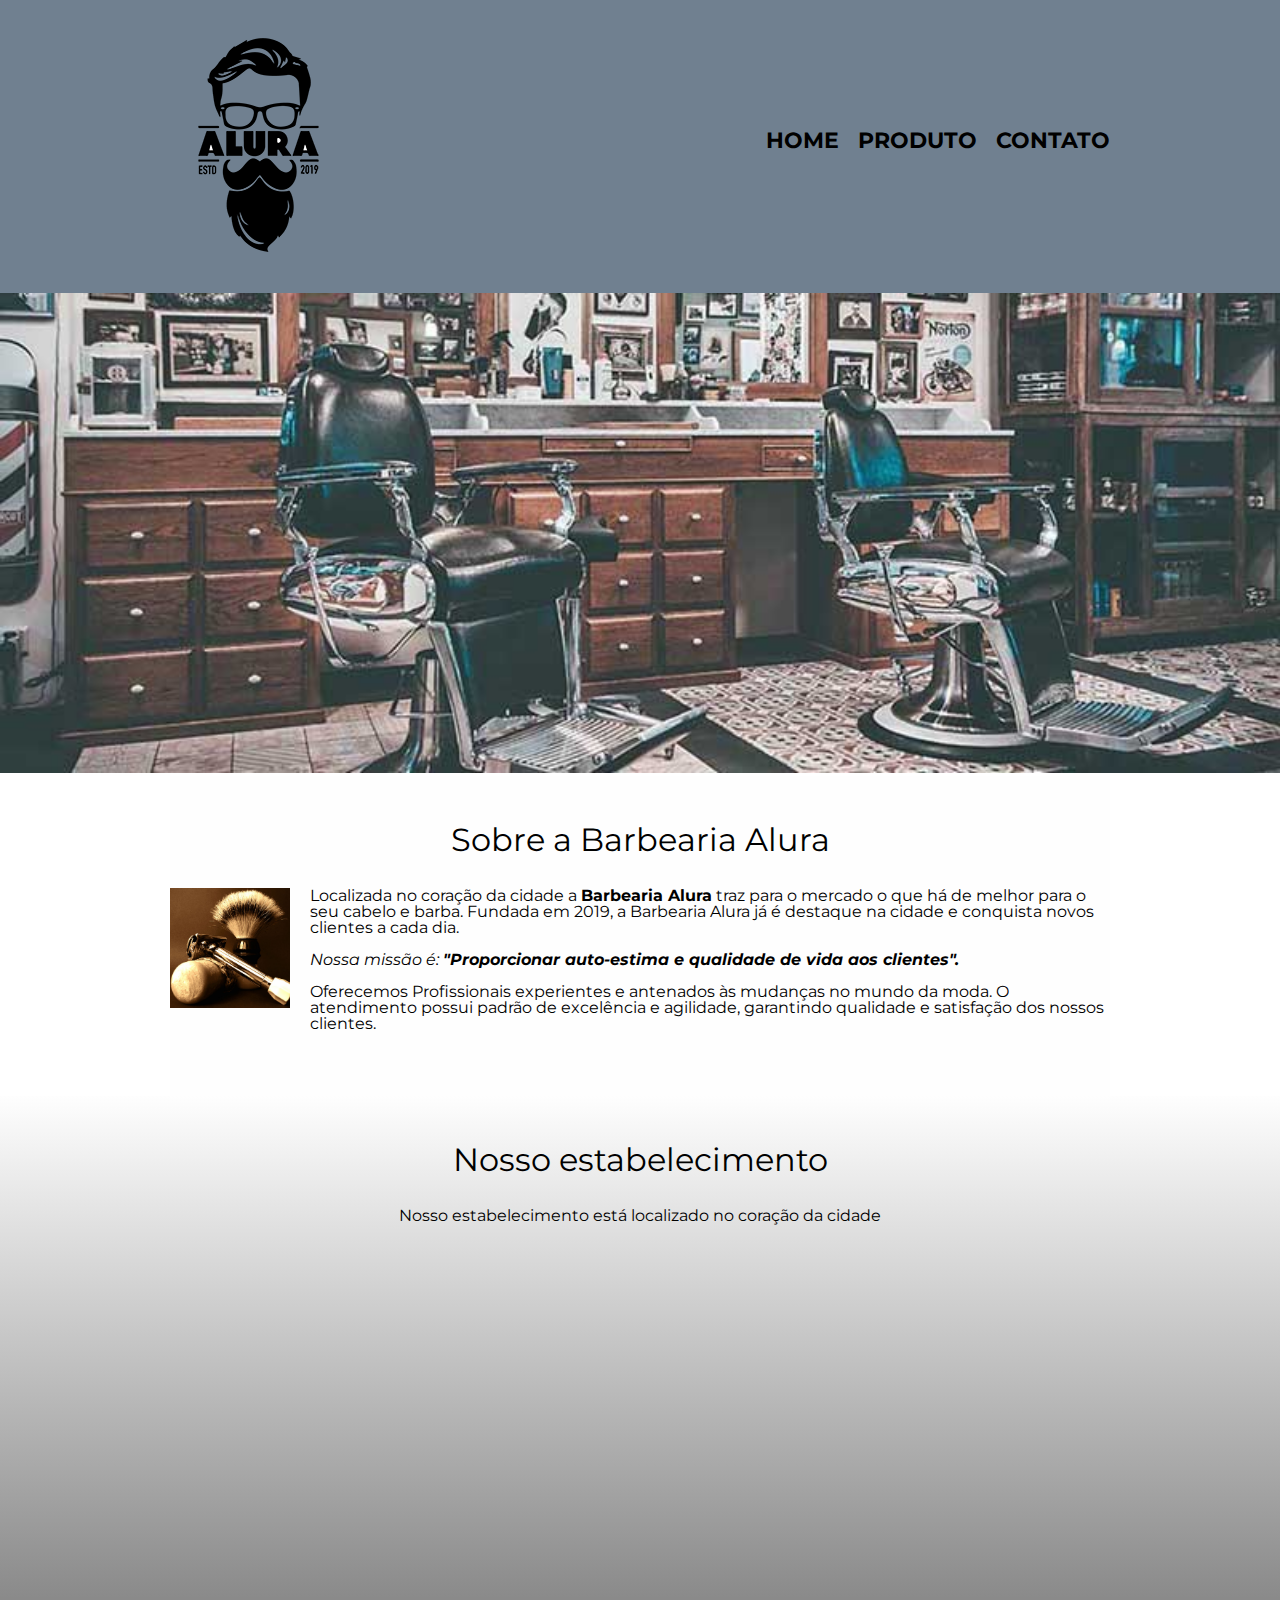
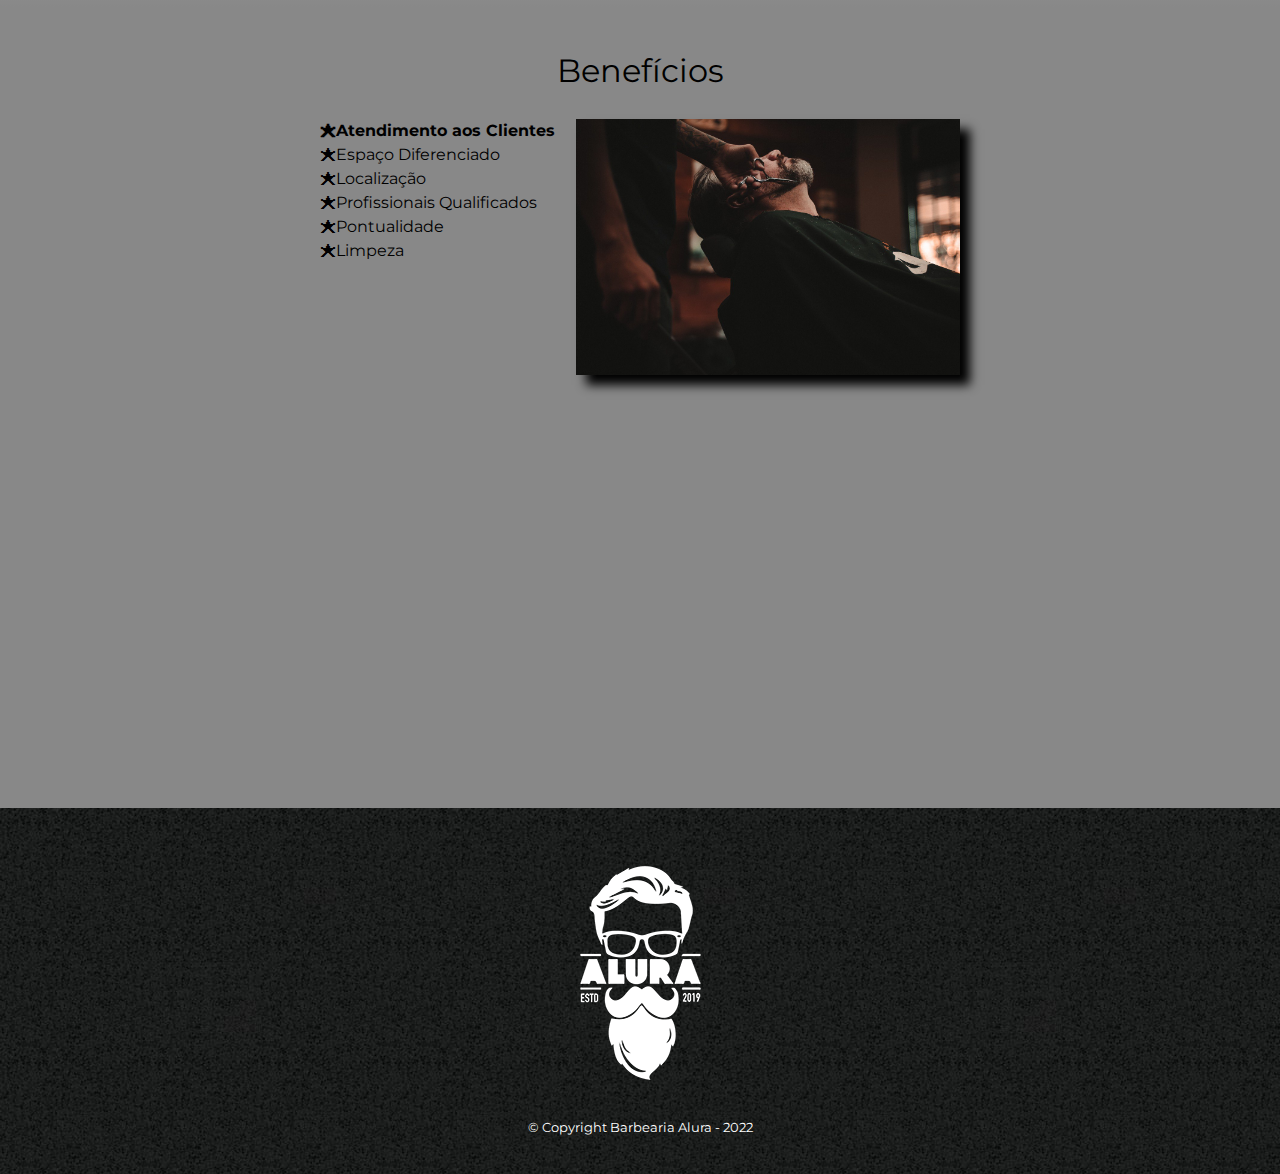
<file: index.html>
<!DOCTYPE html>
<html lang="pt-br">
    <head>
        <meta charset="UTF-8">
                <meta http-equiv="X-UA-Compatible" content="IE=opera">
        <meta name="viewport" content="width=device-width">
        <link rel="stylesheet" href="reset.css">
        <link rel="stylesheet" href="style.css">
        <link href="https://fonts.googleapis.com/css2?family=Montserrat&display=swap" rel="stylesheet">
        <title>Barbearia Alura</title>
    </head>
    <body>
        <header>
                <div class="caixa">
                    <h1><img src="logo.png"></h1>
                <nav>
                    <ul>
                        <li><a href="index.html">Home</a></li>
                        <li><a href="produtos.html">Produto</a></li>
                        <li><a href="contato.html">Contato</a></li>
                    </ul>
                </nav>
                </div>
        </header>   
            <img class="banner" src="banner.jpg">
        <main>        
            <section class="principal">
                <h2 class="titulo-principal">Sobre a Barbearia Alura</h2> 

                <img class="utensilios" src="utensilios.jpg" alt="Utensilios de um Barbeiro">
                <p> Localizada no coração da cidade a <strong>Barbearia Alura</strong> 
                traz para o mercado o que há de melhor para o seu cabelo e barba.
                Fundada em 2019, a Barbearia Alura já é destaque na cidade e conquista 
                novos clientes a cada dia.</p>

                <p id="missao"><em>Nossa missão é: <strong>"Proporcionar auto-estima e 
                qualidade de vida aos clientes".</strong></em></p>

                <p> Oferecemos Profissionais experientes e antenados às mudanças no 
                mundo da moda. O atendimento possui padrão de excelência e agilidade, 
                garantindo qualidade e satisfação dos nossos clientes.</p>
            </section>

            <section class="mapa">
                <h3 class="titulo-principal">Nosso estabelecimento</h3>
                <p>Nosso estabelecimento está localizado no coração da cidade</p>

                <div class="mapa-conteudo">
                    <iframe src="https://www.google.com/maps/embed?pb=!1m16!1m12!1m3!1d14626.258033845072!2d-46.632356132189585!3d-23.584079370855314!2m3!1f0!2f0!3f0!3m2!1i1024!2i768!4f13.1!2m1!1salura%20sp!5e0!3m2!1spt-BR!2sbr!4v1655764989221!5m2!1spt-BR!2sbr"
                    width="100%" height="300" style="border:0;" allowfullscreen="" loading="lazy" referrerpolicy="no-referrer-when-downgrade"></iframe>
                </div>    
            </section>

            <section class="beneficios">
                <h3 class="titulo-principal">Benefícios</h3>
                <div class="conteudo-beneficios">
                    <ul class="lista-beneficios">
                        <li class="itens">Atendimento aos Clientes</li>
                        <li class="itens">Espaço Diferenciado</li>
                        <li class="itens">Localização</li>
                        <li class="itens">Profissionais Qualificados</li>
                        <li class="itens">Pontualidade</li>
                        <li class="itens">Limpeza</li>
                    </ul><img src="beneficios.jpg" class="imagem-beneficios">
                </div>

                <div class="video">
                    <iframe width="100%" height="315" src="https://www.youtube.com/embed/wcVVXUV0YUY" frameborder="0" allow="accelerometer; autoplay; encrypted-media; gyroscope; picture-in-picture" allowfullscreen></iframe>
                </div>
            </section>
        </main>  
        <footer>
            <img src="logo-branco.png" >
            <p class="copyright">&copy; Copyright Barbearia Alura - 2022</p>
        </footer>
    </body>
</html>
</file>
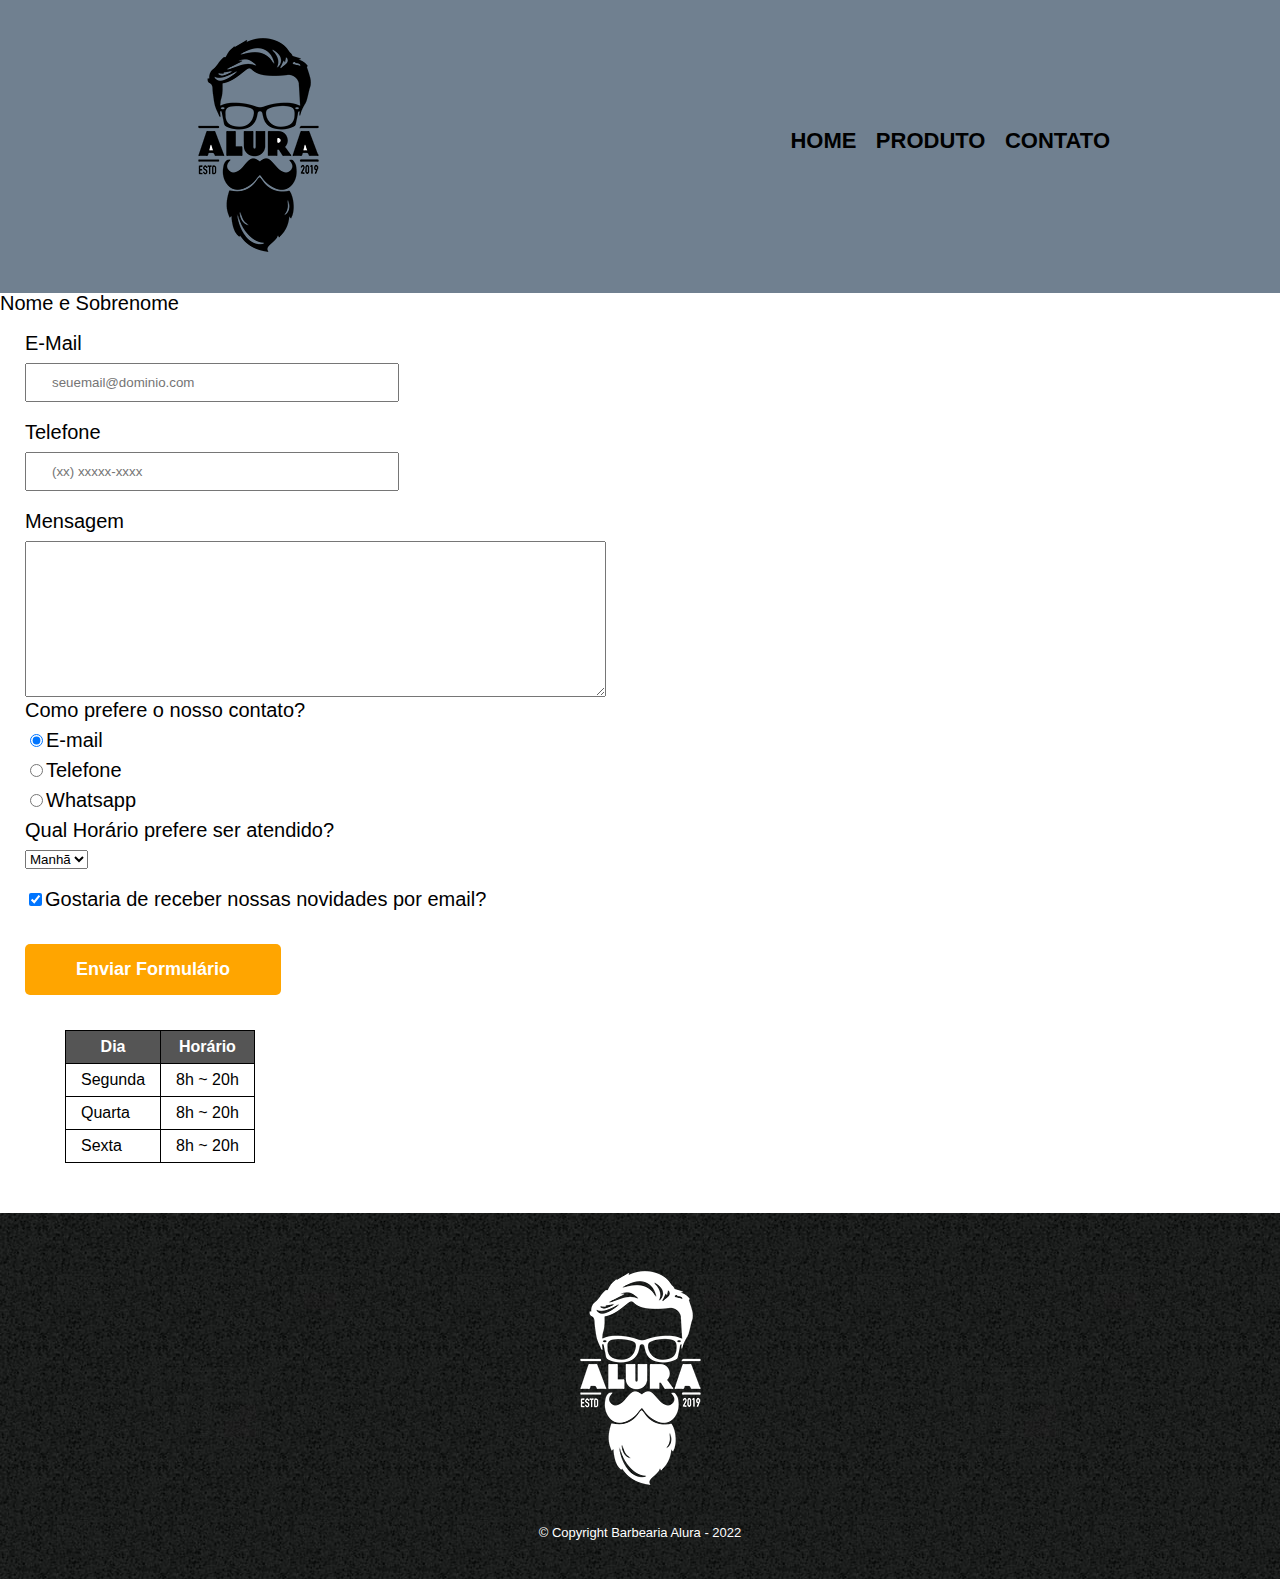
<file: contato.html>
<!DOCTYPE html>
<html lang="pt-br">
<head>
    <meta charset="UTF-8">
    <meta http-equiv="X-UA-Compatible" content="IE=opera">
    <meta name="viewport" content="width=device-width, initial-scale=1.0">
    <link rel="stylesheet" href="reset.css">
    <link rel="stylesheet" href="style.css">
    <title>Contato - Barbearia Alura</title>
</head>
<header>
    <div class="caixa">
    <h1><img src="logo.png" alt="Logo da Barbeiaria Alura"></h1>
    <nav>
        <ul>
            <li><a href="index.html">Home</a></li>
            <li><a href="produtos.html">Produto</a></li>
            <li><a href="contato.html">Contato</a></li>
        </ul>
    </nav>
</div>
</header>
    <main>
        <form>
            <label for="nomesobrenome">Nome e Sobrenome</label>
            <in      put type="text" id="nomesobrenome" class="input-padrao" required>

            <label for="email">E-Mail</label>
            <input type="email" id="email" class="input-padrao" required placeholder="seuemail@dominio.com">

            <label for="telefone">Telefone</label>
            <input type="tel" id="telefone" class="input-padrao" required placeholder="(xx) xxxxx-xxxx">

            <label for="mensagem">Mensagem</label>
            <textarea id="mensagem" cols="70" rows="10" required></textarea>
            <fieldset>
                <legend>Como prefere o nosso contato?</legend>
                <label for="radio-email" ><input name="contato" type="radio" value="email" id="radio-email" checked>E-mail</label>
                <label for="radio-telefone" ><input name="contato" type="radio" value="Telefone" id="radio-telefone">Telefone</label>
                <label for="radio-whatsapp" ><input name="contato" type="radio" value="Whatsapp" id="radio-whatsapp">Whatsapp</label>
                
            </fieldset>

            <fieldset>
                <legend>Qual Horário prefere ser atendido?</legend>
                <select name="" id="">
                     <option value="">Manhã</option>
                     <option value="">Tarde</option>
                     <option value="">Noite</option>
                 </select> 
            </fieldset>

            <label class="checkbox"><input type="checkbox" checked>Gostaria de receber nossas novidades por email?</label>

           
            <input type="submit" value="Enviar Formulário" class="enviar">
        </form>

        <table>
            <thead>
                <tr>
                    <th>Dia</th>
                    <th>Horário</th>
                </tr>
            </thead>
           <tbody>
                <tr>
                    <td>Segunda</td>
                    <td>8h ~ 20h</td>
                </tr>
                <tr>
                    <td>Quarta</td>
                    <td>8h ~ 20h</td>
                </tr>
                <tr>
                    <td>Sexta</td>
                    <td>8h ~ 20h</td>
                </tr>
            </tbody>
            
        </table>
    </main>
<body>
    <footer>
        <img src="logo-branco.png" alt="Logo da Barbearia Alura" >
        <p class="copyright">&copy; Copyright Barbearia Alura - 2022</p>
    </footer>  
</body>
</html>
</file>
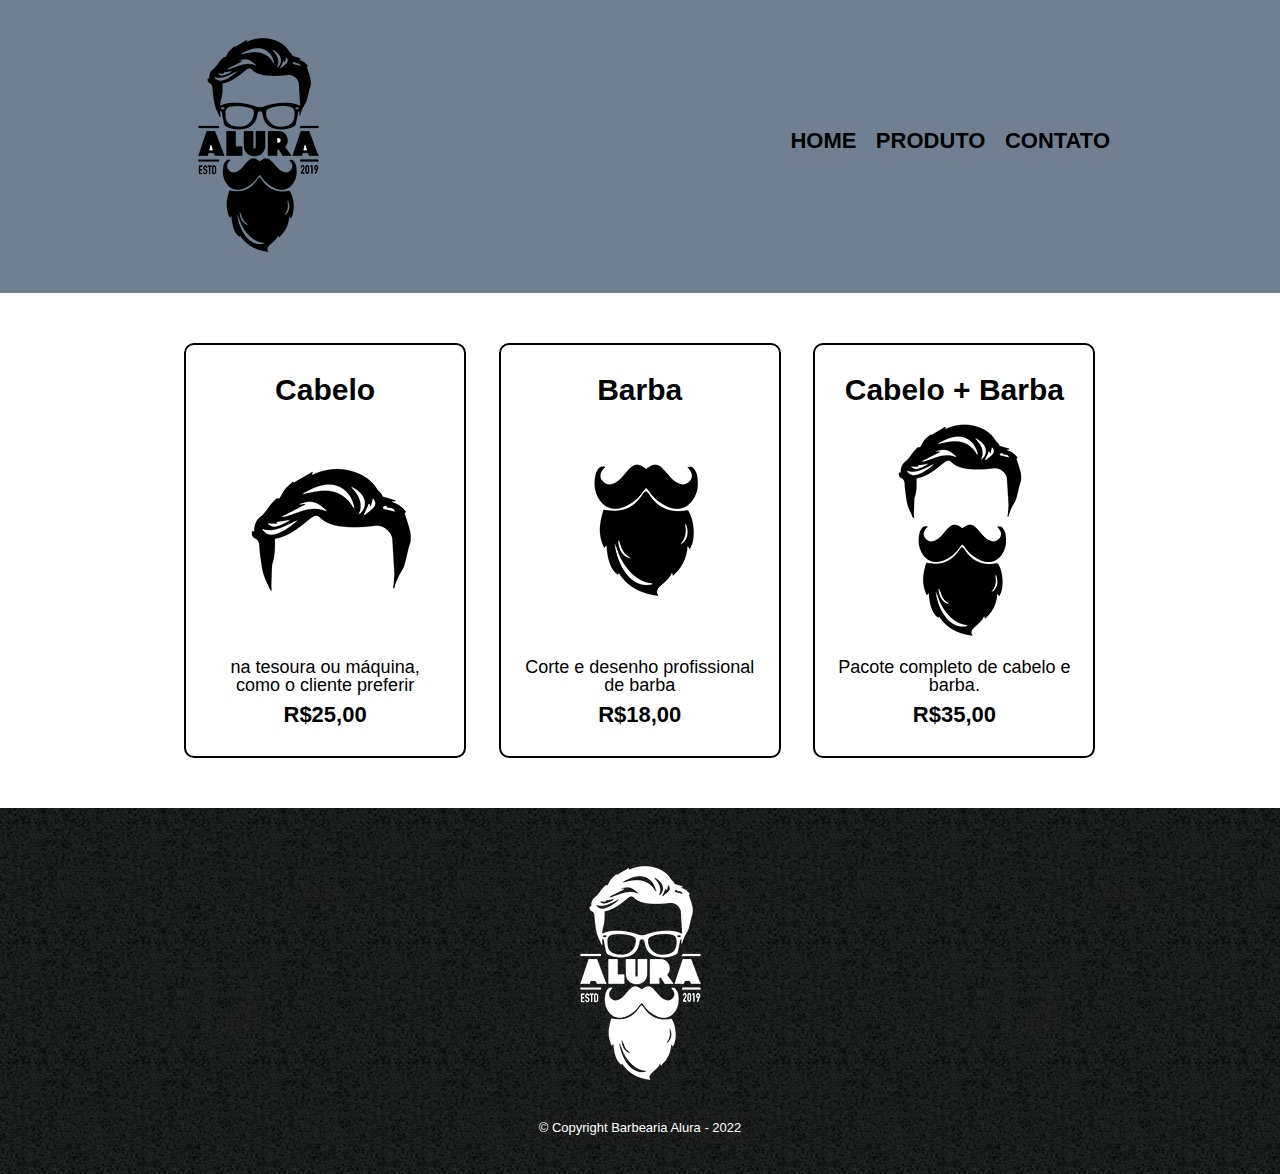
<file: produtos.html>
<!DOCTYPE html>
<html lang="pt-br">
<head>
    <meta charset="UTF-8">
    <meta http-equiv="X-UA-Compatible" content="IE=opera">
    <meta name="viewport" content="width=device-width, initial-scale=1.0">
    <link rel="stylesheet" href="reset.css">
    <link rel="stylesheet" href="style.css">
    <title>Produtos - Barbearia Alura</title>
</head>
<body>
    <header>
            <div class="caixa">
            <h1><img src="logo.png"></h1>
            <nav>
                <ul>
                    <li><a href="index.html">Home</a></li>
                    <li><a href="produtos.html">Produto</a></li>
                    <li><a href="contato.html">Contato</a></li>
                </ul>
            </nav>
        </div>
    </header>   
    
    <main>
        <ul class="produtos">
            <li>
                <h2>Cabelo</h2>
                <img src="cabelo.jpg">
                <p class="produto-descricao">na tesoura ou máquina, como o cliente preferir</p>
                <p class="produto-preco">R$25,00</p>
            </li>            
            <li>
                <h2>Barba</h2>
                <img src="barba.jpg">
                <p class="produto-descricao">Corte e desenho profissional de barba</p>
                <p class="produto-preco">R$18,00</p>
            </li>
            <li>
                <h2>Cabelo + Barba</h2>
                <img src="cabelo+barba.jpg">
                <p class="produto-descricao">Pacote completo de cabelo e barba.</p>
                <p class="produto-preco">R$35,00</p>
            </li>
        </ul>
        
    </main>
    
    <footer>
        <img src="logo-branco.png" >
        <p class="copyright">&copy; Copyright Barbearia Alura - 2022</p>
    </footer>
</body>
</html>
</file>
<file: style.css>
body{
    font-family: 'Montserrat', sans-serif;
}

header{
        background: slategray;
        padding: 20px 0;
}

.caixa{
    position: relative;
    width: 940px;
    margin: 0 auto;
}
nav{
    position: absolute;
    top: 110px;
    right: 0;
}
nav li{
        display: inline;
        margin: 0 0 0 15px;
}

nav a{
        text-transform: uppercase;
        color: #000000;
        font-weight: bold;
        font-size: 22px;
        text-decoration: none;

}

nav a:hover{
    color: #c78c19;
    text-decoration: underline;


}

.produtos{
    width: 940px;
    margin: 0 auto;
    padding: 50px 0;
}

.produtos li{
    display: inline-block;
    text-align: center;
    width: 30%;
    vertical-align: top;    
    margin: 0 1.5%;
    padding:  30px 20px;
    box-sizing: border-box;
    border: 2px solid #000000;
    border-radius: 10px;
}

.produtos li:hover {
    border-color:#c78c19;
    font-size: 40px;
}

.produtos li:active{
    border-color: #088c19;
}

.produtos li:hover h2{
    font-size: 34px;
}

.produtos h2{
    font-size: 30px;
    font-weight: bold;
}

.produto-descricao{
    font-size: 18px;

    
}
.produto-preco{
    font-size: 22px;
    font-weight: bold;
    margin: 10px 0 0;
}

footer{
    text-align: center;
    background: url(bg.jpg);
    padding: 40px 0;
}

.copyright{
    color: #FFFFFF;
    font-size: 13px;
    margin: 20px 0 0;
}

/*pagina contato*/

main{
    
}

form label, legend{
    display: block;
    font-size: 20px;
    margin: 0 0 10px;
}
.input-padrao{
display: block;
margin-bottom: 20px;
padding: 10px 25px;
width: 50%;
}

.checkbox{
    margin: 20px 0;
}

/*botão enviar*/
.enviar{
    width: 40%;
    padding:15px 0px;
    margin: 15px 0px;
    background-color: orange;
    color: #FFFFFF;
    font-weight: bold;
    font-size: 18px;
    border: none;
    border-radius: 5px;
    cursor: pointer;
    transition: 1s all;
}

.enviar:hover{
    background-color: darkorange;
    text-decoration: underline;
    transform: scale(1.2);
}

/*tabela*/

table{
    margin: 20px 40px;

}
thead{
    background-color: #555555;
    color: #fff;
    font-weight: bold;
}

td, th{
    border: 1px solid #000000;
    padding: 8px 15px;
}

/*css da página incial*/
.banner{
width: 100%;

}

.titulo-principal{
    text-align: center;
    font-size: 2em;
    margin: 0 0 1em;
    clear: left;
      
}

.principal{
    padding: 3em 0;
    background-color: #FEFEFE;
    width: 940px;
    margin: 0 auto;
}

.principal p{
    margin: 0 0 1em;
}

.principal strong{
    font-weight: bold;
    
}

.principal em{
    font-style: italic;
}

.utensilios{
    width: 120px;
    float: left;
    margin: 0 20px 20px 0;
}

.mapa{
    padding: 3em 0;
    background: linear-gradient(#FEFEFE, #888888);
}

.mapa-conteudo{
    width: 940px;
    margin: 0 auto;
}

.mapa p{
    margin: 0 0 2em;
    text-align: center;
}

.beneficios{
    padding: 3em 0;
    background-color: #888888;
}

.conteudo-beneficios{
    width: 640px;
    margin: 0 auto;
}

.lista-beneficios{
    width: 40%;
    display: inline-block;
    vertical-align: top;
}

.itens{
    line-height: 1.5em;
}

.itens:before{
   content: "🟊";
}

.itens:first-child{
    font-weight: bold;
}

.imagem-beneficios{
    width: 60%;
    opacity: 1;
    transition: 400ms;
    box-shadow: 10px 10px 10px #000000; 
}

.imagem-beneficios:hover{
    opacity: 0.3;
}

.video{
    width: 560px;
    margin: 2em auto;
    marg
}

@media screen and (max-width: 480px) {
    .caixa, .principal, .conteudo-beneficios, .mapa-conteudo, .video, .produtos{
        width: auto;
    }

    h1{
        text-align: center;
    }

    nav{
        position: static;
    }

    .lista-beneficios, .imagem-beneficios {
        width: 100%;
    }

    .produtos li{
        display: inline-table;
        width: 100%;
        margin: auto;
        
    }

    .input-padrao {
        display: block;
        margin-bottom: 20px;
        padding: 10px 10px;
        width: 100%;
    }
}
</file>
